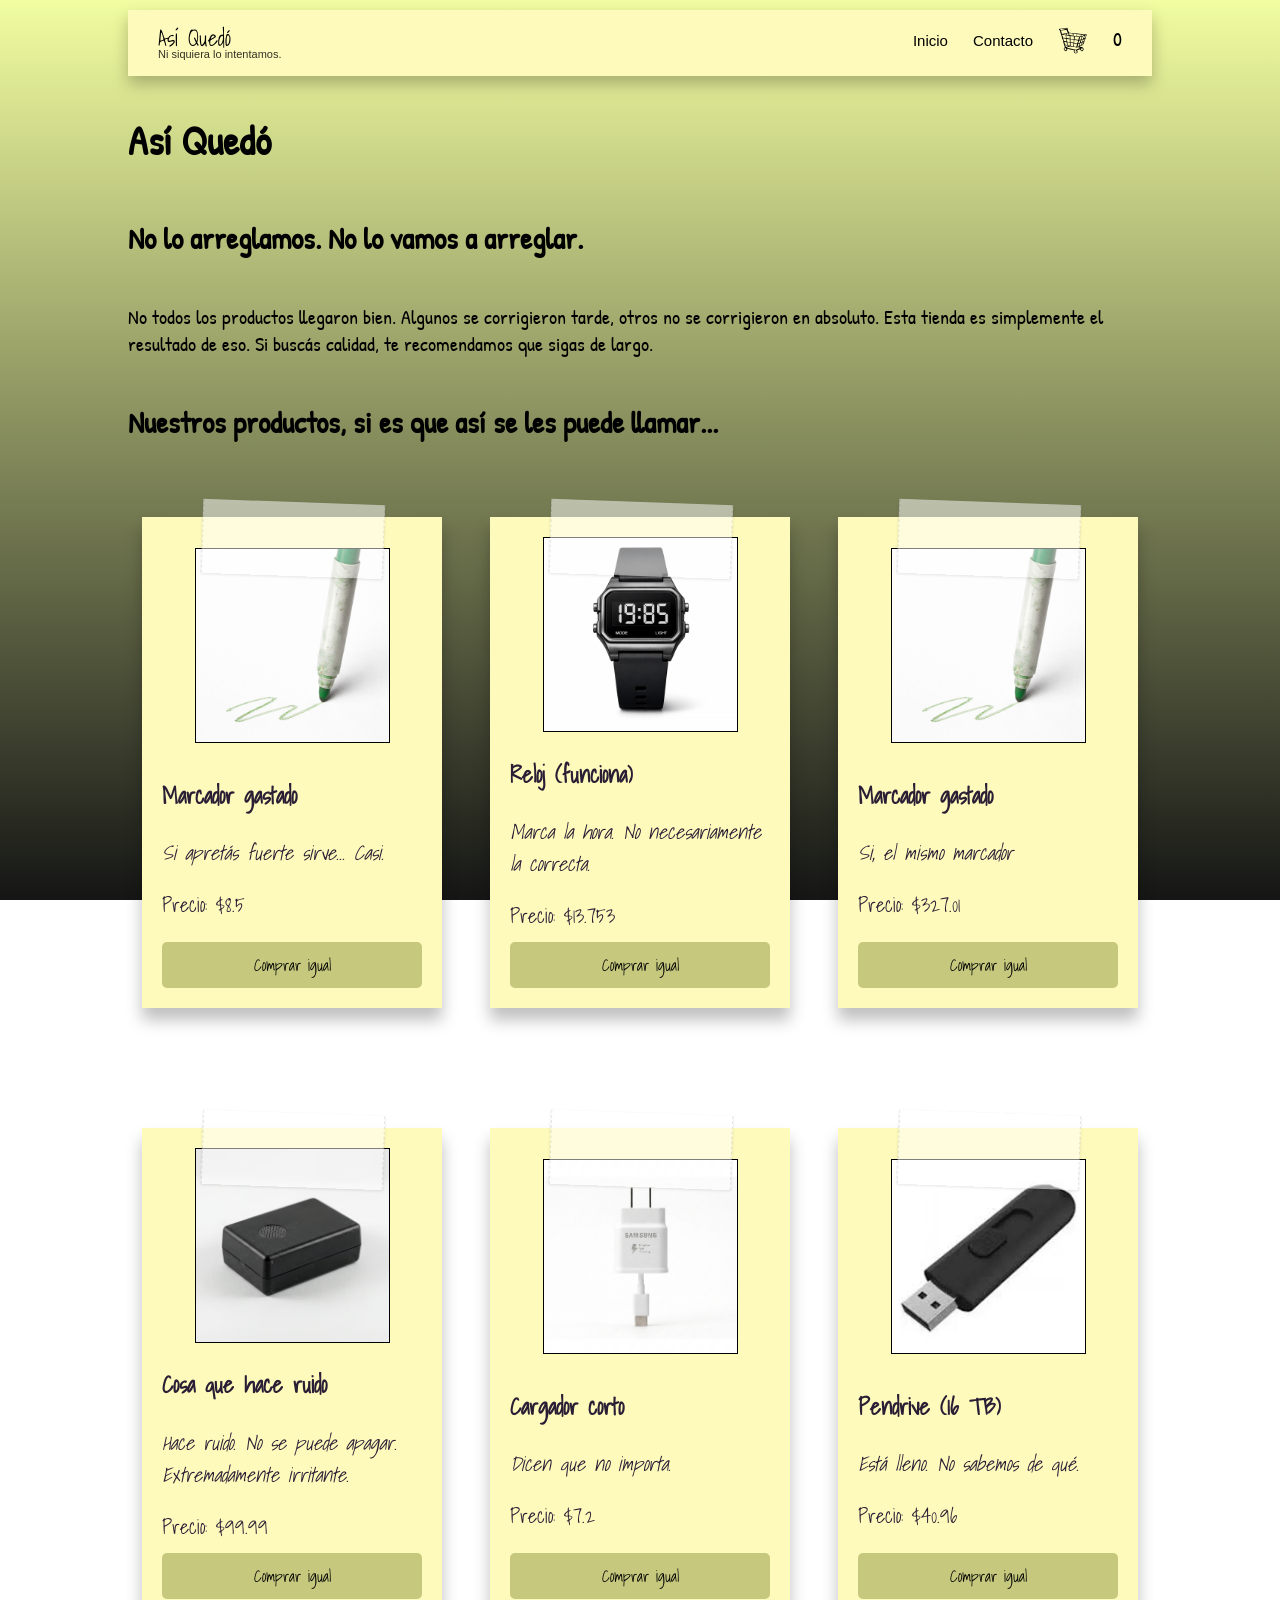
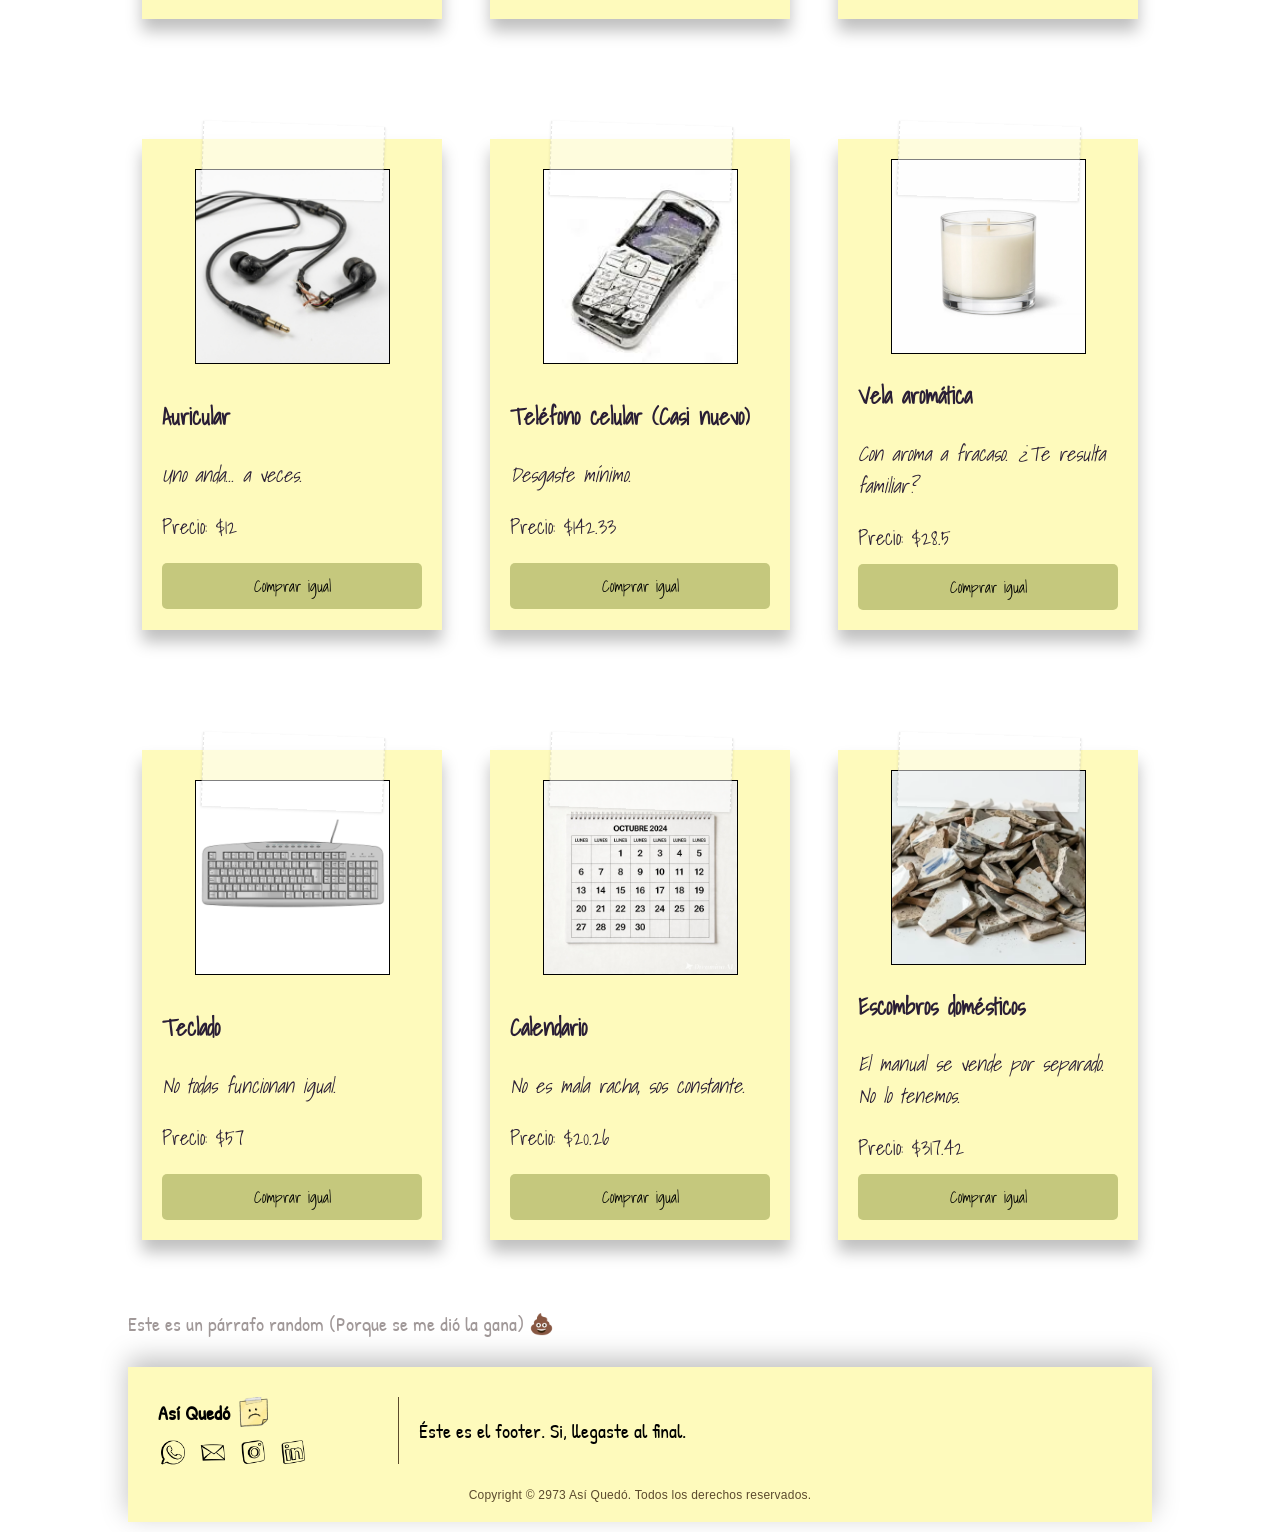
<file: index.html>
<!DOCTYPE html>
<html lang="en">

<head>
    <meta charset="UTF-8">
    <meta name="author" content="PolacoMan">    
    <link rel="icon" href="./src/favicon.png" type="image/x-icon">
    <link href="https://fonts.googleapis.com/css2?family=Patrick+Hand&display=swap" rel="stylesheet">
    <link href="https://fonts.googleapis.com/css2?family=Shadows+Into+Light&display=swap" rel="stylesheet">
    <link href="https://fonts.googleapis.com/css2?family=Gloria+Hallelujah&display=swap" rel="stylesheet">
    <meta name="viewport" content="width=device-width, initial-scale=1.0" />
    <title>Así Quedó</title>
    <link rel="stylesheet" href="./styles/style.css">
</head>

<body>
    <main>
        <h1>Así Quedó</h1>
        <h2>No lo arreglamos. No lo vamos a arreglar.</h2>
        <p>No todos los productos llegaron bien. Algunos se corrigieron tarde, otros no se corrigieron en absoluto. Esta
            tienda es simplemente el resultado de eso. Si buscás calidad, te recomendamos que sigas de largo.</p>
        <section>
            <h2>Nuestros productos, si es que así se les puede llamar...</h2>
            <div class="notes-container" id = "main-container"></div>
        </section>
        <p style="color: #a09898;">Este es un párrafo random (Porque se me dió la gana) 💩</p>
    </main>
    <script type="module" src="./scripts/index.js"></script>
</body>

</html>
</file>
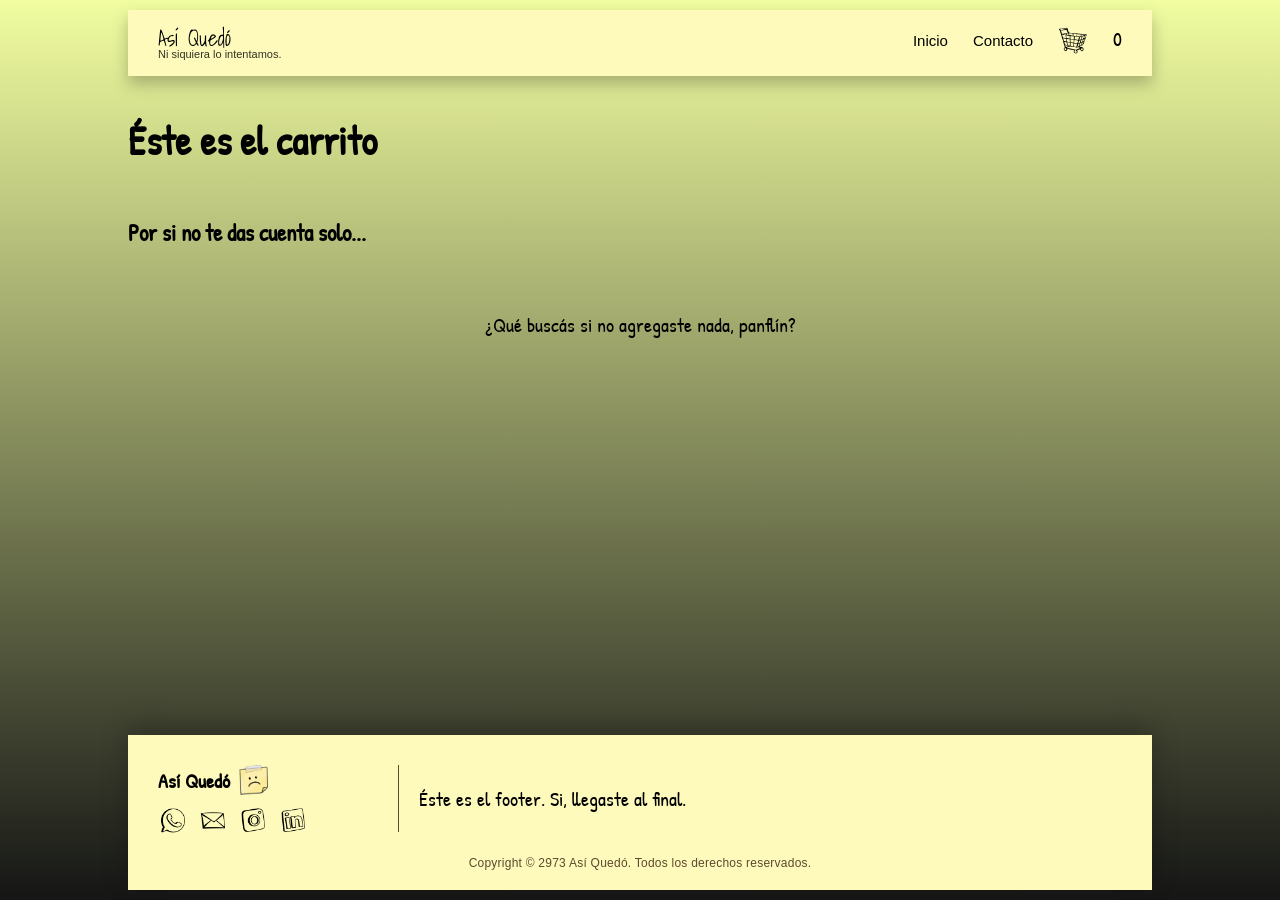
<file: pages/Carrito.html>
<!DOCTYPE html>
<html lang="en">

<head>
    <meta charset="UTF-8">
    <meta name="author" content="PolacoMan">    
    <link rel="icon" href="../src/favicon.png" type="image/x-icon">
    <link href="https://fonts.googleapis.com/css2?family=Patrick+Hand&display=swap" rel="stylesheet">
    <link href="https://fonts.googleapis.com/css2?family=Shadows+Into+Light&display=swap" rel="stylesheet">
    <link href="https://fonts.googleapis.com/css2?family=Gloria+Hallelujah&display=swap" rel="stylesheet">
    <meta name="viewport" content="width=device-width, initial-scale=1.0" />
    <title>Así Quedó</title>
    <link rel="stylesheet" href="../styles/style.css">
</head>

<body>
    <main>
        <h1>Éste es el carrito</h1>
        <h3>Por si no te das cuenta solo...</h3>

        <section id="contenedor-carrito" class="notes-container"></section>

        <div id="acciones-carrito" class="acciones-carrito"></div>

    </main>
    <script type="module" src="../scripts/carrito.js"></script>
    <script type="module" src="../scripts/carritoUi.js"></script>
</body>

</html>
</file>
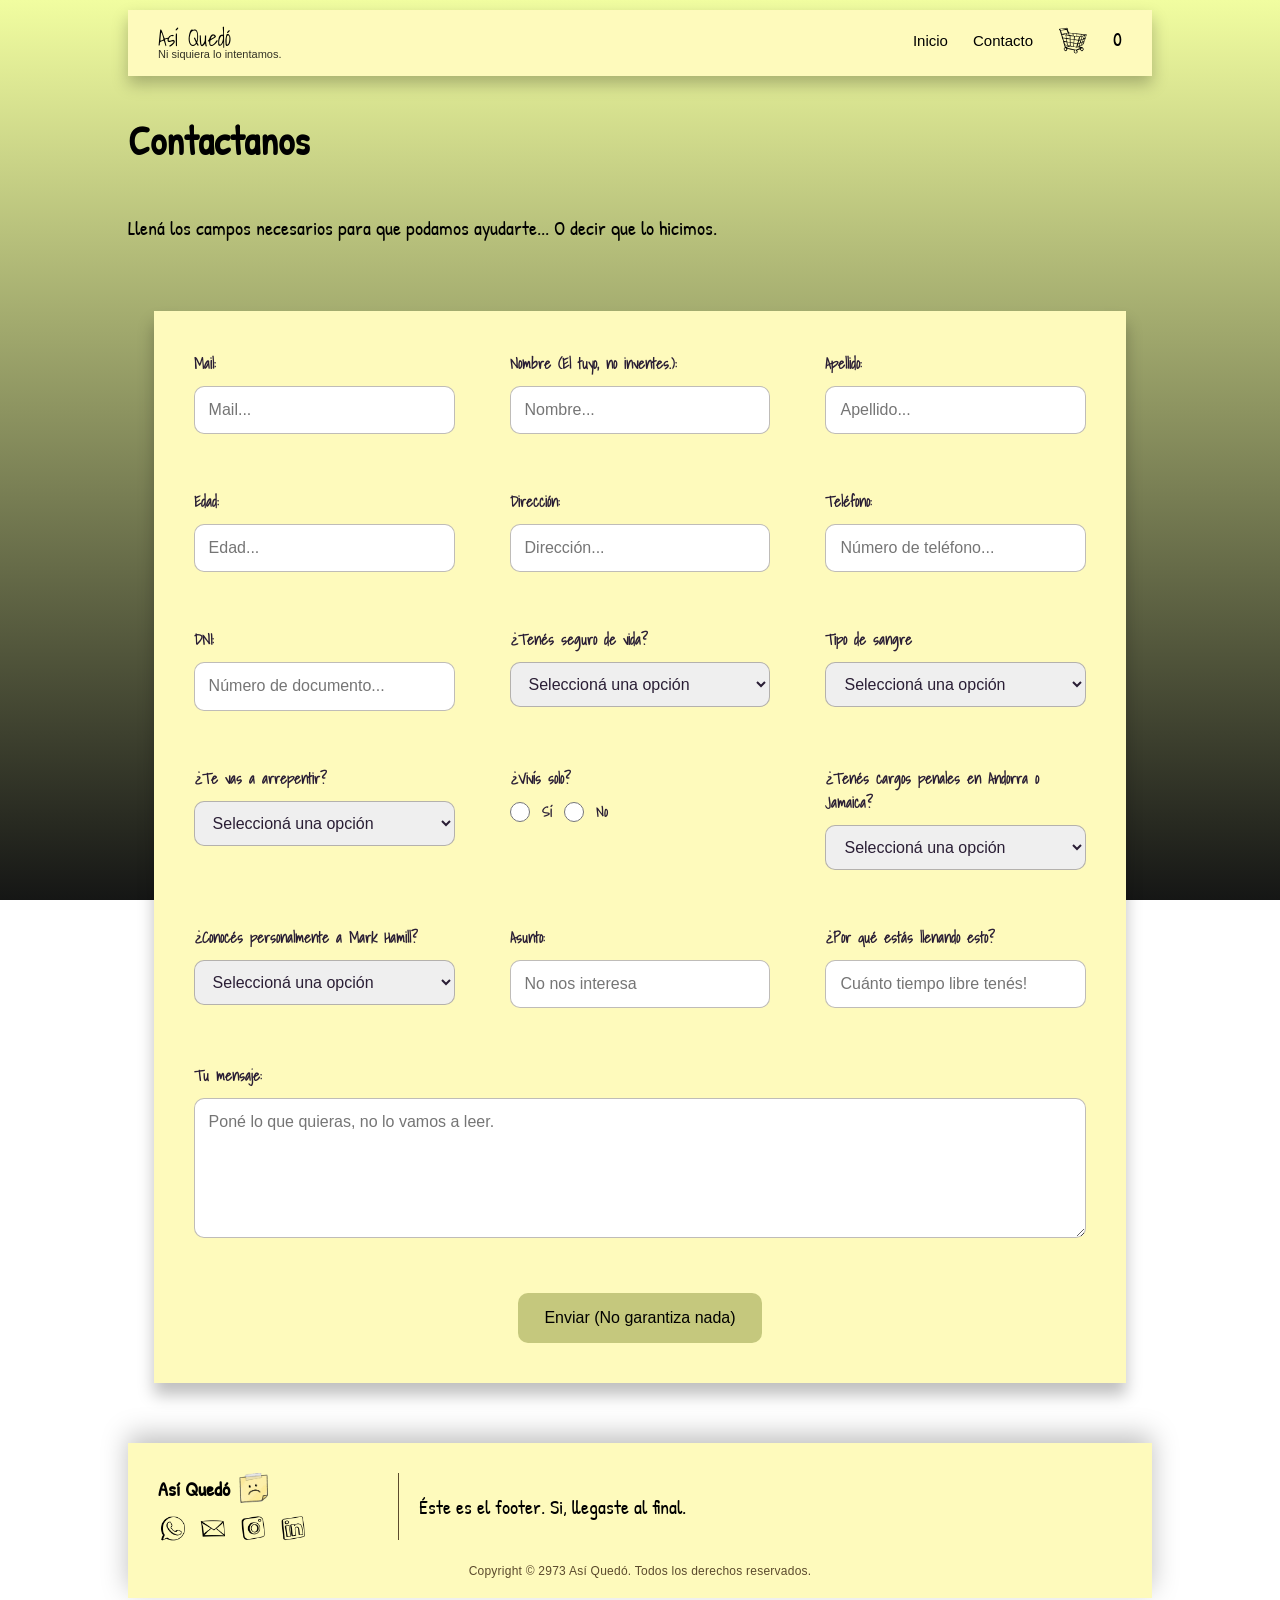
<file: pages/Contacto.html>
<!DOCTYPE html>
<html lang="en">

<head>
    <meta charset="UTF-8">
    <meta name="author" content="PolacoMan">    
    <link rel="icon" href="../src/favicon.png" type="image/x-icon">
    <link href="https://fonts.googleapis.com/css2?family=Patrick+Hand&display=swap" rel="stylesheet">
    <link href="https://fonts.googleapis.com/css2?family=Shadows+Into+Light&display=swap" rel="stylesheet">
    <link href="https://fonts.googleapis.com/css2?family=Gloria+Hallelujah&display=swap" rel="stylesheet">
    <meta name="viewport" content="width=device-width, initial-scale=1.0" />
    <title>Así Quedó - Contacto</title>
    <link rel="stylesheet" href="../styles/style.css">
</head>

<body>
    <main>
        <h1 class="titulo-contacto">Contactanos</h1>

        <p>Llená los campos necesarios para que podamos ayudarte... O decir que lo hicimos.</p>

        <form action="https://formspree.io/f/mvzdkvaa" method="POST">
            <div class="campo">
                <label for="email">Mail:</label>
                <input type="email" name="email" placeholder="Mail..." required>
            </div>
            <div class="campo">
                <label for="name">Nombre (El tuyo, no inventes.):</label>
                <input type="text" name="name" placeholder="Nombre..." required>
            </div>
            <div class="campo">
                <label for="surname">Apellido:</label>
                <input type="text" name="surname" placeholder="Apellido..." required>
            </div>
            <div class="campo">
                <label for="age">Edad:</label>
                <input type="number" name="age" placeholder="Edad..." required>
            </div>
            <div class="campo">
                <label for="direction">Dirección:</label>
                <input type="text" name="direction" placeholder="Dirección..." required>
            </div>
            <div class="campo">
                <label for="phone">Teléfono:</label>
                <input type="tel" name="phone" placeholder="Número de teléfono..." required>
            </div>
            <div class="campo">
                <label for="identification">DNI:</label>
                <input type="number" name="identification" placeholder="Número de documento..." required>
            </div>
            <div class="campo">
                <label for="lifeInsurance">¿Tenés seguro de vida?</label>
                <select name="lifeInsurance" id="lifeInsurance" required>
                    <option value="">Seleccioná una opción</option>
                    <option value="yes">Sí</option>
                    <option value="sometimes">A veces</option>
                    <option value="no">No</option>
                </select>
            </div>
            <div class="campo">
                <label for="typeOfBlood">Tipo de sangre</label>
                <select name="typeOfBlood" id="typeOfBlood" required>
                    <option value="">Seleccioná una opción</option>
                    <option value="A+">A+</option>
                    <option value="A-">A-</option>
                    <option value="B+">B+</option>
                    <option value="B-">B-</option>
                    <option value="AB+">AB+</option>
                    <option value="AB-">AB-</option>
                    <option value="O+">O+</option>
                    <option value="O-">O-</option>
                    <option value="deceased">No tengo sangre</option>
                </select>
            </div>
            <div class="campo">
                <label for="regret">¿Te vas a arrepentir?</label>
                <select name="regret" id="regret" required>
                    <option value="">Seleccioná una opción</option>
                    <option value="yes">Ya me arrepentí</option>
                    <option value="probably">Probablemente</option>
                    <option value="no">No</option>
                </select>
            </div>
            <div class="campo">
                <label>¿Vivís solo?</label>
                <div class="radio-group">
                    <input type="radio" name="alone" id="alone-yes" value="yes" required>
                    <label for="alone-yes">Sí</label>
                    <input type="radio" name="alone" id="alone-no" value="no" required>
                    <label for="alone-no">No</label>
                </div>
            </div>
            <div class="campo">
                <label for="penalCharges">¿Tenés cargos penales en Andorra o Jamaica?</label>
                <select name="penalCharges" id="penalCharges" required>
                    <option value="">Seleccioná una opción</option>
                    <option value="yes">Sí</option>
                    <option value="probably">Probablemente</option>
                    <option value="no">No</option>
                    <option value="Andorra">Sólo en Andorra</option>
                    <option value="Jamaica">Sólo en Jamaica</option>
                </select>
            </div>
            <div class="campo">
                <label for="knowMarkHamill">¿Conocés personalmente a Mark Hamill?</label>
                <select name="knowMarkHamill" id="knowMarkHamill" required>
                    <option value="">Seleccioná una opción</option>
                    <option value="yes">Sí</option>
                    <option value="no">No</option>
                    <option value="moreThanYes">Lo conozco íntimamente 😉</option>
                </select>
            </div>
            <div class="campo">
                <label for="subject">Asunto:</label>
                <input type="text" name="subject" placeholder="No nos interesa" required>
            </div>
            <div class="campo">
                <label for="reason">¿Por qué estás llenando esto?</label>
                <input type="text" name="reason" placeholder="Cuánto tiempo libre tenés!" required>
            </div>
            <div class="campo form-field-full">
                <label for="message">Tu mensaje:</label>
                <textarea id="message" name="message" placeholder="Poné lo que quieras, no lo vamos a leer."></textarea>
            </div>
            <div class="campo form-field-full">
                <button type="submit">Enviar (No garantiza nada)</button>
            </div>
        </form>
    </main>
    <script type="module" src="../scripts/contacto.js"></script>
</body>

</html>
</file>
<file: styles/style.css>
/* -- General 👇👇👇 ---------------------------------------------------------- */
* {
    box-sizing: border-box;
}

label,
a,
button,
body {
    cursor: url('../src/cursor.png'), auto;
}

html {
    font-size: 62.5%;
    margin: 0;
    padding: 0;
    height: 100%; 
    background: linear-gradient(to bottom, rgb(241, 253, 160), rgb(21, 22, 21));
    background-attachment: fixed; 
}

body {
    margin: 0;
    font-family: 'Patrick Hand', cursive;
    font-size: 2rem;
    display: flex;
    flex-direction: column;
    min-height: 100vh;
}

main {
    width: 80%;
    margin: 0 auto;
    flex: 1; 
    flex-direction: column;
    display: flex;
}

.footer-list img {
    width: 5rem;
}

header {
    background-color: #fefabc;
    width: 80%;
    height: 5%;
    display: flex;
    align-items: center;
    justify-content: space-between;
    padding: 15px 30px;
    top: 0;
    margin: 10px auto;
    box-shadow: 0 8px 15px rgba(0, 0, 0, 0.25);
}



.logo {
    text-decoration: none;
    color: black;
    line-height: 1;
}

.logo .parteA {
    display: block;
    font-family: 'Shadows Into Light', cursive;
    font-size: 22px;
}

.logo .parteB {
    display: block;
    font-family: Arial, sans-serif;
    font-size: 11px;
    opacity: 0.8;
}

.navBar ul {
    list-style: none;
    display: flex;
    gap: 25px;
    margin: 0;
    padding: 0;
}

.navBar a {
    text-decoration: none;
    color: black;
    font-family: Arial, sans-serif;
    font-size: 15px;
}

.navBar a:hover {
    text-decoration: underline;
}

.logo:hover {
    opacity: 0.8;
}

footer {
    background-color: #fefabc;
    width: 80%;
    padding: 30px 30px 20px;
    margin: 10px auto;
    box-shadow: 0 -8px 25px rgba(0, 0, 0, 0.25);
    display: flex;
    flex-direction: column;
    gap: 1.5rem;
}

.footer-main {
    display: flex;
    gap: 2rem;
    align-items: flex-start;
    justify-content: space-between;
    flex-wrap: wrap;
}

.footer-left {
    display: flex;
    flex-direction: column;
    gap: 1rem;
    max-width: 45%;
    min-width: 220px;
}

.footer-left p {
    display: flex;
    align-items: center;
    gap: 0.8rem;
    font-weight: 700;
    margin: 0;
}

.footer-right {
    flex: 1;
    min-width: 220px;
    border-left: #5b4a2d 1px solid;
    padding-left: 20px;
}

.listaFoot {
    list-style: none;
    display: flex;
    gap: 1rem;
    padding: 0;
    margin: 0;
}

.icono {
    width: 3rem;
}

.icono:hover {
    transform: scale(1.2);
    transition: 0.3s;
}

.footer-copy {
    font-family: Arial, sans-serif;
    font-size: 1.2rem;
    text-align: center;
    margin: 0;
    color: #5b4a2d;
    letter-spacing: 0.02em;
}

/* -- Página de inicio 👇👇👇 ------------------------------------------------- */
.notes-container {
    display: flex;
    flex-wrap: wrap;
    gap: 20px;
    justify-content: center;
    margin-top: 20px;
}

.note {
    display: flex;
    flex-direction: column;
    font-family: "Shadows Into Light", cursive;
    background-color: #fefabc;
    color: #2a1e35;
    width: 30rem;
    min-height: 30rem;
    overflow: visible;
    margin: 50px auto;
    padding: 20px;
    box-shadow: 0 12px 15px rgba(0, 0, 0, 0.25);
    transform: rotate(0deg);
}

.note p {
    margin-bottom: 10px;
}

.noteImg {
    width: 100%;
    height: 100%;
    object-fit: cover;
}

.imgContainer {
    width: 75%;
    margin: auto;
    aspect-ratio: 1 / 1;
    overflow: hidden;
    border-color: black;
    border-style: solid;
    border-width: 1px
}

.note::before {
    content: "";
    position: absolute;
    top: -15px;
    left: 20%;
    width: 60%;
    height: 15%;
    background-color: rgba(255, 255, 255, 0.5);
    border-left: 1px dashed rgba(0, 0, 0, 0.1);
    border-right: 1px dashed rgba(0, 0, 0, 0.1);
    box-shadow: 0 1px 3px rgba(0, 0, 0, 0.1);
    transform: rotate(2deg);
}

.note:hover {
    transform: scale(1.05) rotate(2deg);
    transition: 0.3s;
}

.btnComprar {
    margin-top: auto;
    display: block;
    padding: 10px 20px;
    background-color: #c5c87d;
    color: rgb(0, 0, 0);
    border: none;
    border-radius: 5px;
    font-family: 'Shadows Into Light', cursive;
    font-size: 16px;
}

.btnComprar:hover {
    background-color: #c0d985;
    cursor: pointer;
    transition: 0.3s;
    transform: rotate(-2deg) scale(1.05);
}

/*-- Página de contacto 👇👇👇 ------------------------------------------------- */

form {
    display: flex;
    flex-wrap: wrap;
    gap: 15px;
    font-family: "Shadows Into Light", cursive;
    background-color: #fefabc;
    color: #2a1e35;
    width: 95%;
    min-height: 30rem;
    margin: 50px auto;
    padding: 20px;
    box-shadow: 0 12px 15px rgba(0, 0, 0, 0.25);
    max-width: 1200px;
}

.campo {
    flex: 1 1 calc(33.333% - 10px);
    min-width: 240px;
    display: flex;
    flex-direction: column;
    gap: 0.8rem;
    padding: 20px;
}

.form-field-full {
    flex: 1 1 100%;
}

form label {
    font-size: 1.5rem;
    margin-bottom: 0.3rem;
    font-weight: bold;
}

form input,
form select,
form textarea {
    width: 100%;
    padding: 12px 14px;
    border: 1px solid rgba(43, 36, 20, 0.3);
    border-radius: 10px;
    font-family: Arial, sans-serif;
    font-size: 1.6rem;
    line-height: 1.4;
    color: #2a1e35;
}

form textarea {
    min-height: 140px;
    resize: vertical;
}

.radio-group {
    display: flex;
    gap: 1.2rem;
    flex-wrap: wrap;
    align-items: center;
}

.radio-group input[type="radio"] {
    width: 2rem;
    height: 2rem;
    margin: 0;
    vertical-align: middle;
    accent-color: #5b4a2d;
}

.radio-group label {
    display: inline-flex;
    align-items: center;
    gap: 0.3rem;
    margin: 0;
    font-size: 1.4rem;
}

form button {
    align-self: center;
    padding: 16px 26px;
    border: none;
    background-color: #c5c87d;
    color: #000;
    font-size: 1.6rem;
    cursor: pointer;
    border-radius: 10px;
}

form button:hover {
    background-color: #c0d985;
}

#acciones-carrito {
    display: flex;
    justify-content: center; 
    margin-bottom: 25px;     
    width: 100%;             
}

.btn-vaciar-carrito {
    margin: 0; 
}
</file>
